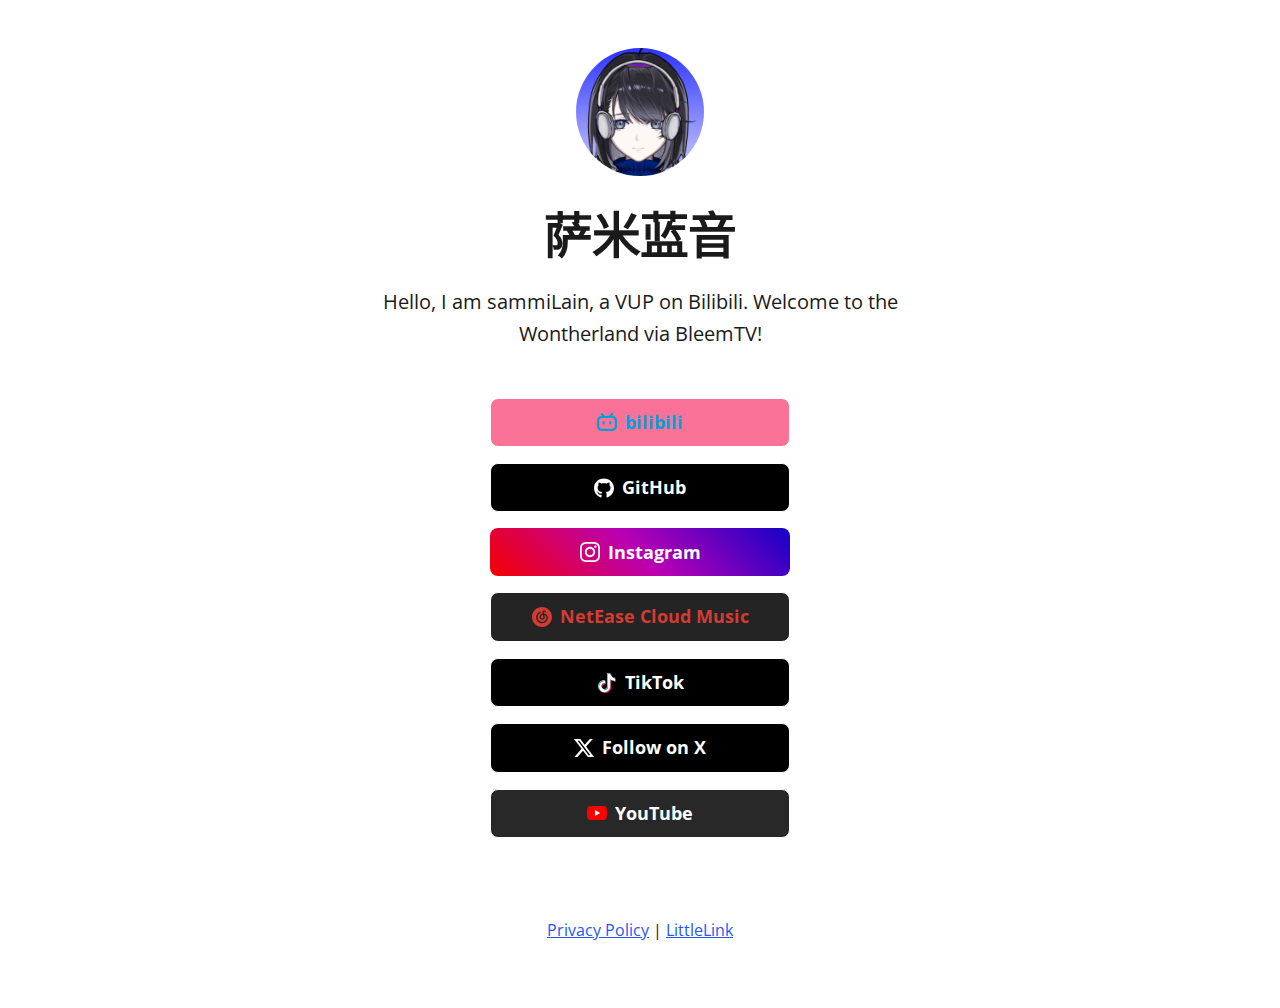
<file: index.html>
<!DOCTYPE html>

<!-- 
  To change the theme, change the class on the html tag below to one of:
  - theme-auto: Automatically switches based on user's system preferences
  - theme-light: Forces light theme
  - theme-dark: Forces dark theme
-->

<html class="theme-auto" lang="zh-CN"> <!-- Update`class="theme-auto" with your preference -->

<head>
  <meta charset="utf-8">
  <meta name="viewport" content="width=device-width, initial-scale=1">

  <!-- Page Title - Change this to your name/brand (50-60 characters recommended) -->
  <title>sammiLain</title>
  <link rel="icon" type="image/x-icon" href="/images/favicon.png"> <!-- Update this with your own favicon -->

  <!-- Meta Description - Write a description (150-160 characters recommended) -->
  <meta name="description" content="Replace this with your own, this appears in search results and when sharing.">

  <!-- Keywords -->
  <meta name="keywords" content="your name, industry, and specialties">

  <!-- Canonical URL - Helps prevent duplicate content issues -->
  <meta rel="canonical" href="https://yourwebsite.com">

  <!-- Author Information -->
  <meta name="author" content="Your Name">

  <!-- Stylesheets -->
  <link rel="stylesheet" href="css/reset.css">
  <link rel="stylesheet" href="css/style.css">
  <link rel="stylesheet" href="css/brands.css">

  <!-- LittleLink Extended Stylesheet (Optional) -->
  <!-- <link rel="stylesheet" href="css/brands-extended.css"> -->
  <!-- Learn more at https://github.com/sethcottle/littlelink-extended.
    Remove comments if you've added LittleLink Extended dependencies -->

  <!-- Favicon -->
  <link rel="icon" href="images/favicon.png" type="image/x-icon" />

</head>

<body>

  <div class="container">
    <div class="column">

      <!-- 
              By default, the Avatar is rounded. Use the following:
              - avatar--rounded: Automatically rounds the image
              - avatar--soft: Slightly rounds the image
              - avatar--none: Removes any rounding

              Be sure to replace the src with your own image path and update the alt text
            -->
      <img class="avatar avatar--rounded" src="images/avatar.png" srcset="images/avatar@2x.png 2x" alt="LittleLink">

      <!-- Replace with your name or brand -->
      <h1>
        <div>萨米蓝音</div>
      </h1>

      <!-- Add a short description about yourself or your brand -->
      <p>Hello, I am sammiLain, a VUP on Bilibili. Welcome to the Wontherland via BleemTV!</p>

      <!-- All your buttons go here -->
      <div class="button-stack" role="navigation">

        <!-- bilibili -->
        <a class="button button-bilibili" href="https://space.bilibili.com/354389571" target="_blank" rel="noopener"
          role="button"><img class="icon" aria-hidden="true" src="images/icons/bilibili-color.svg"
            alt="bilibili icon">bilibili</a>

        <!-- GitHub -->
        <a class="button button-github" href="https://github.com/sammilain" target="_blank" rel="noopener"
          role="button"><img class="icon" aria-hidden="true" src="images/icons/github.svg" alt="GitHub Logo">GitHub</a>

        <!-- Instagram -->
        <a class="button button-instagram" href="https://www.instagram.com/lainsammi" target="_blank" rel="noopener"
          role="button"><img class="icon" aria-hidden="true" src="images/icons/instagram.svg"
            alt="Instagram Logo">Instagram</a>

        <!-- NetEase Cloud Music -->
        <a class="button button-netease-cloud-music" href="https://music.163.com/artist?id=49588515" target="_blank"
          rel="noopener" role="button"><img class="icon" aria-hidden="true"
            src="images/icons/neteasecloudmusic-color.svg" alt="NetEase Cloud Music icon">NetEase Cloud Music</a>

        <!-- TikTok -->
        <a class="button button-tiktok" href="https://www.tiktok.com/@lainsammi" target="_blank" rel="noopener"
          role="button"><img class="icon" aria-hidden="true" src="images/icons/tiktok.svg" alt="TikTok Logo">TikTok</a>

        <!-- X -->
        <a class="button button-x" href="https://x.com/lainsammi" target="_blank" rel="noopener" role="button"><img
            class="icon" aria-hidden="true" src="images/icons/x.svg" alt="X Logo">Follow on X</a>

        <!-- YouTube -->
        <a class="button button-yt" href="https://www.youtube.com/@lainsammi" target="_blank" rel="noopener"
          role="button"><img class="icon" aria-hidden="true" src="images/icons/youtube.svg"
            alt="YouTube Logo">YouTube</a>

      </div>

      <!-- Feel free to add your own footer information, including updating `privacy.html` to reflect how your LittleLink fork is set up -->
      <footer>
        <a href="privacy.html">Privacy Policy</a> | <a href="https://littlelink.io" target="_blank"
          rel="noopener">LittleLink</a>
      </footer>

    </div>
  </div>

</body>

</html>
</file>
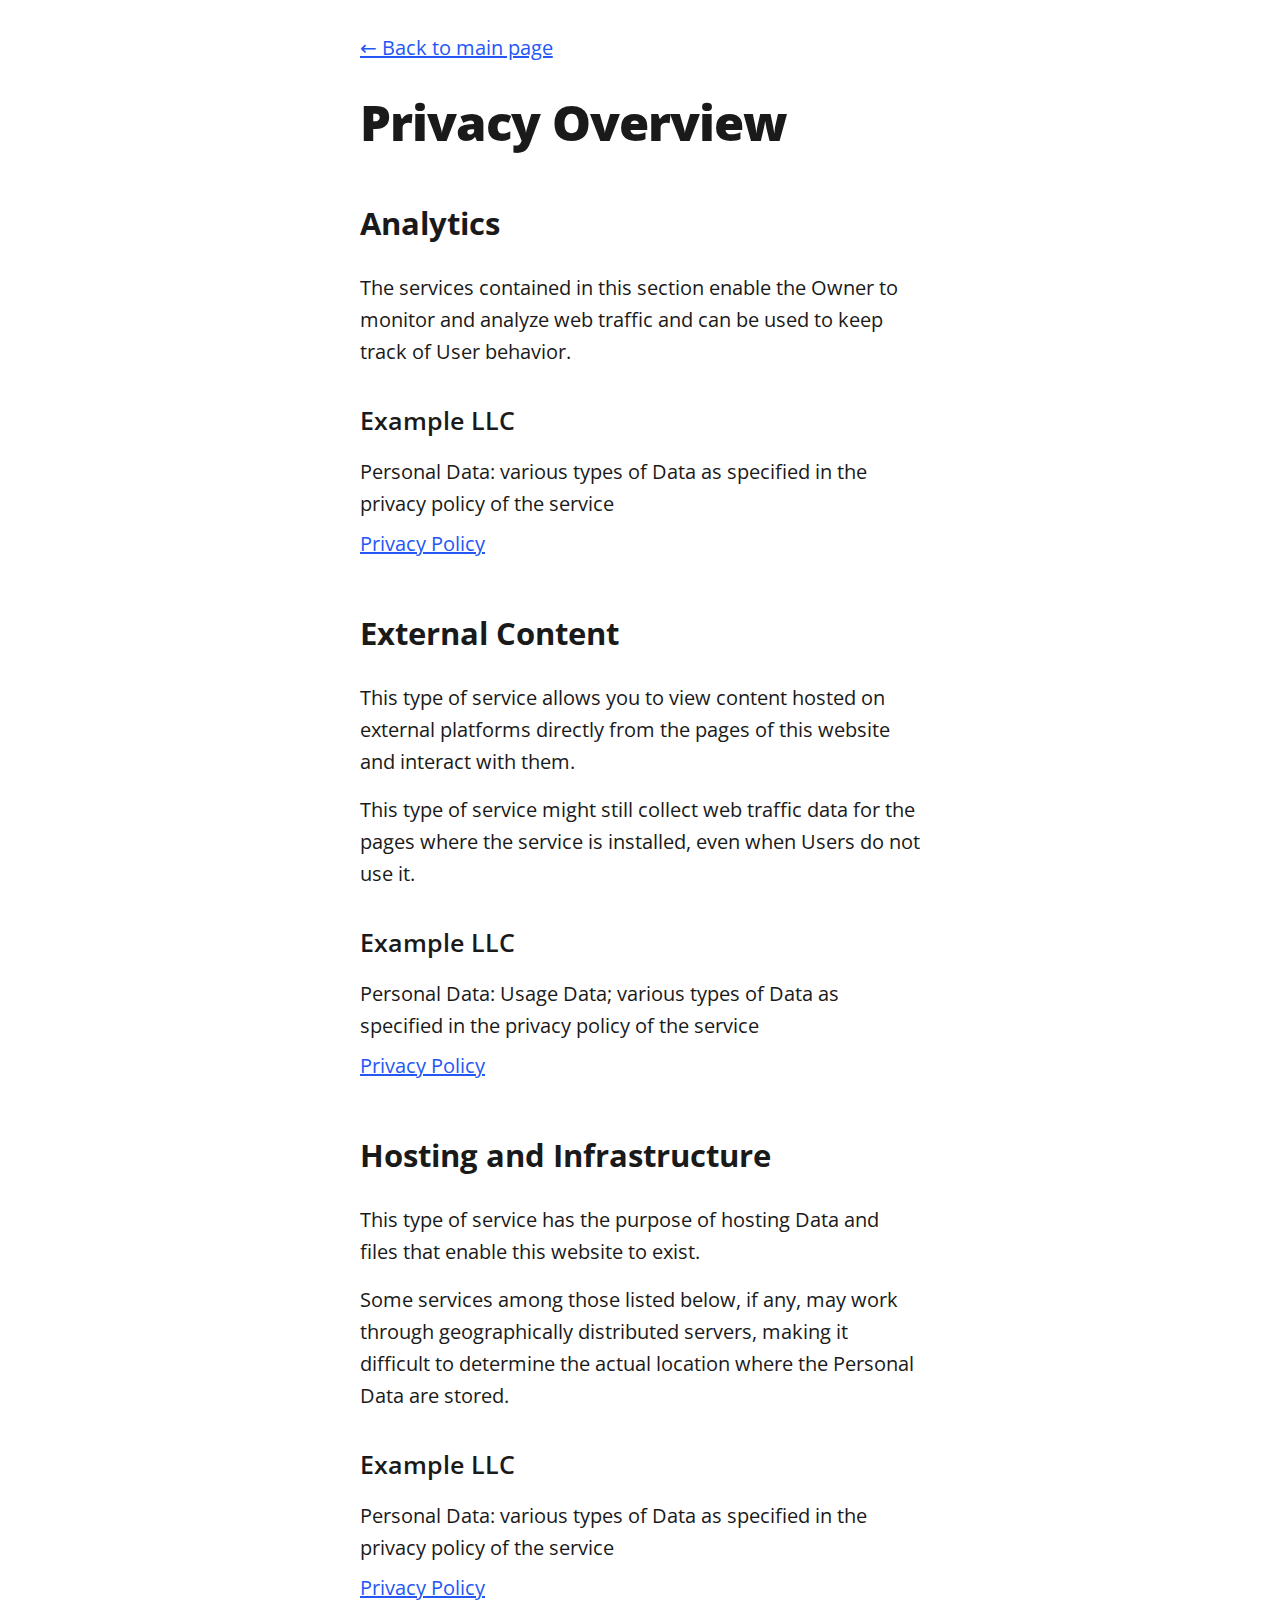
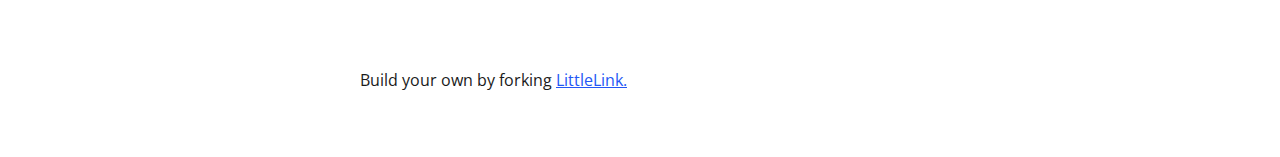
<file: privacy.html>
<!DOCTYPE html>

<!-- 
  To change the theme, change the class on the html tag below to one of:
  - theme-auto: Automatically switches based on user's system preferences
  - theme-light: Forces light theme
  - theme-dark: Forces dark theme
-->

<html class="theme-auto" lang="en"> <!-- Update `class="theme-auto"` with your preference -->

<head>
  <meta charset="utf-8">
  <meta name="viewport" content="width=device-width, initial-scale=1">

  <!-- Page Title - Change this to your name/brand (50-60 characters recommended) -->
  <title>Privacy Policy | LittleLink</title>
  <link rel="icon" type="image/x-icon" href="/images/avatar.png"> <!-- Update this with your own favicon -->


  <!-- Meta Description - Write a description (150-160 characters recommended) -->
  <meta name="description" content="Privacy policy and data collection information for LittleLink">
  <meta name="robots" content="noindex"> <!-- Since this is a utility page -->

  <!-- Stylesheets -->
  <link rel="stylesheet" href="css/reset.css">
  <link rel="stylesheet" href="css/style.css">
  <link rel="stylesheet" href="css/brands.css">

</head>

<body>
  <div class="container-left" role="main">
    <div class="column">
      <nav role="navigation">
        <a href="index.html" aria-label="Back to homepage">← Back to main page</a>
      </nav>

      <h1>Privacy Overview</h1>

      <section aria-labelledby="analytics-heading">
        <h2 id="analytics-heading">Analytics</h2>
        <p>The services contained in this section enable the Owner to monitor and analyze web traffic and can be used to
          keep track of User behavior.</p>

        <h3>Example LLC</h3>
        <ul role="list">
          <li>Personal Data: various types of Data as specified in the privacy policy of the service</li>
          <li><a href="https://example.com/privacy/" target="_blank" rel="noopener">Privacy Policy</a></li>
        </ul>
      </section>

      <section aria-labelledby="external-content-heading">
        <h2 id="external-content-heading">External Content</h2>
        <p>This type of service allows you to view content hosted on external platforms directly from the pages of this
          website and interact with them.</p>
        <p>This type of service might still collect web traffic data for the pages where the service is installed, even
          when Users do not use it.</p>

        <h3>Example LLC</h3>
        <ul role="list">
          <li>Personal Data: Usage Data; various types of Data as specified in the privacy policy of the service</li>
          <li><a href="https://example.com/privacy/" target="_blank" rel="noopener">Privacy Policy</a></li>
        </ul>
      </section>

      <section aria-labelledby="hosting-heading">
        <h2 id="hosting-heading">Hosting and Infrastructure</h2>
        <p>This type of service has the purpose of hosting Data and files that enable this website to exist.</p>
        <p>Some services among those listed below, if any, may work through geographically distributed servers, making
          it difficult to determine the actual location where the Personal Data are stored.</p>

        <h3>Example LLC</h3>
        <ul role="list">
          <li>Personal Data: various types of Data as specified in the privacy policy of the service</li>
          <li><a href="https://example.com/privacy" target="_blank" rel="noopener">Privacy Policy</a></li>
        </ul>
      </section>

      <footer>
        <p>Build your own by forking <a href="https://littlelink.io" target="_blank" rel="noopener">LittleLink.</a></p>
      </footer>
    </div>
  </div>

</body>

</html>
</file>
<file: css/style.css>
/*
* LittleLink
* https://littlelink.io
* Free to use under the MIT license
* http://www.opensource.org/licenses/mit-license.php
*/

/* Base Typography Settings
–––––––––––––––––––––––––––––––––––––––––––––––––– */
:root {
	font-size: 16px;
}

/* Grid
  –––––––––––––––––––––––––––––––––––––––––––––––––– */
.container {
	position: relative;
	width: 100%;
	max-width: 37.5rem;
	/* 600px */
	text-align: center;
	margin: 0 auto;
	padding: 3rem 1.25rem 0 1.25rem;
	box-sizing: border-box;
}

.container-left {
	position: relative;
	width: 100%;
	max-width: 37.5rem;
	text-align: left;
	margin: 0 auto;
	padding: 0 1.25rem;
	box-sizing: border-box;
}

.container-left p {
	margin-bottom: 1rem;
	/* 16px space between paragraphs */
}

.column {
	position: center;
	width: 100%;
	float: center;
	box-sizing: border-box;
}

/* For devices larger than 400px */
@media (min-width:25rem) {

	/* 400px */
	.container {
		width: 85%;
		padding-left: 0;
		padding-right: 0;
	}
}

/* For devices larger than 550px */
@media (min-width:34.375rem) {

	/* 550px */
	.container {
		width: 80%;
	}

	.column,
	.columns {
		margin-left: 0;
	}

	.column:first-child,
	.columns:first-child {
		margin-left: 0;
	}
}

/* Base Styles
  –––––––––––––––––––––––––––––––––––––––––––––––––– */
body {
	margin: 0;
	padding: 0;
	background-color: #ffffff;
	color: #1a1a1a;
	font-family: "Open Sans", system-ui;
	font-size: 1.125rem;
	/* 18px */
	font-weight: 400;
	line-height: 1.6;
}

/* Typography
  –––––––––––––––––––––––––––––––––––––––––––––––––– */
h1 {
	margin: 0 0 0.5rem 0;
	font-size: 3rem;
	/* 48px */
	font-weight: 800;
	line-height: 1;
	letter-spacing: 0;
	word-wrap: break-word;
	overflow-wrap: break-word;
	hyphens: auto;
	/* Delete this to remove automatic hyphen on line break */
}

.container p {
	margin: 0 0 2rem 0;
}

/* Base Typography Settings
–––––––––––––––––––––––––––––––––––––––––––––––––– */
/* Base size - 16px browser default */
:root {
	font-size: 16px;
	/* Using a 1.25 modular scale for typography */
	--scale-0: 1rem;
	/* 16px */
	--scale-1: 1.25rem;
	/* 20px */
	--scale-2: 1.563rem;
	/* 25px */
	--scale-3: 1.953rem;
	/* 31px */
	--scale-4: 2.441rem;
	/* 39px */
	--scale-5: 3.052rem;
	/* 49px */

	/* Spacing units */
	--spacing-xs: 0.5rem;
	/* 8px */
	--spacing-s: 1rem;
	/* 16px */
	--spacing-m: 1.5rem;
	/* 24px */
	--spacing-l: 2rem;
	/* 32px */
	--spacing-xl: 3rem;
	/* 48px */
	--spacing-xxl: 4rem;
	/* 64px */
}

/* Avatar */
.avatar {
	width: 8rem;
	/* 128px */
	height: 8rem;
	border-radius: 50%;
	object-fit: cover;
	background-position: center;
	margin-bottom: var(--spacing-l);
	margin-left: auto;
	margin-right: auto;
	display: block;
}

/* Typography Scale */
h1 {
	margin: 0 0 var(--spacing-m) 0;
	font-size: var(--scale-5);
	/* ~49px */
	font-weight: 800;
	line-height: 1.1;
	letter-spacing: -0.02em;
	word-wrap: break-word;
	overflow-wrap: break-word;
}

body {
	font-size: var(--scale-1);
	/* 20px */
	line-height: 1.6;
}

.container p {
	margin: 0 0 var(--spacing-xl) 0;
	font-size: var(--scale-1);
	line-height: 1.6;
}

/* Container spacing */
.container {
	padding: var(--spacing-xl) var(--spacing-m) 0 var(--spacing-m);
	text-align: center;
}

/* Footer */
footer {
	margin: var(--spacing-xxl) 0;
	/* 4rem (64px) top and bottom */
	font-size: var(--scale-0);
}

/* Responsive adjustments */
@media (max-width:34.375rem) {

	/* 550px */
	h1 {
		font-size: var(--scale-4);
	}

	body {
		font-size: var(--scale-0);
	}

	.container p {
		font-size: var(--scale-0);
	}

	.avatar {
		margin-bottom: var(--spacing-m);
	}

	footer {
		margin: var(--spacing-xl) 0;
		/* 3rem (48px) top and bottom */
	}
}

/* Links
  –––––––––––––––––––––––––––––––––––––––––––––––––– */
a {
	color: #2457F5;
	text-decoration: underline;
}

a:hover {
	color: #083BDA;
}

/* Buttons
–––––––––––––––––––––––––––––––––––––––––––––––––– */
.button,
button {
	display: inline-flex;
	align-items: center;
	justify-content: center;
	width: 18.75rem;
	/* 300px */
	min-height: 3rem;
	/* 48px */
	padding: 0.75rem 1rem;
	/* 12px ; 16px */
	font-size: 1.125rem;
	/* 18px */
	font-weight: 700;
	text-decoration: none;
	white-space: normal;
	background-color: var(--button-background, transparent);
	color: var(--button-text, #000000);
	border: var(--button-border, none);
	border-radius: 0.5rem;
	cursor: pointer;
	box-sizing: border-box;
	hyphens: auto;
	/* Delete this to remove automatic hyphen on line break */
	margin-bottom: 1rem;
	text-align: center;
	line-height: 1.3;
}

/* Icons
–––––––––––––––––––––––––––––––––––––––––––––––––– */
.icon {
	width: 1.25rem;
	height: 1.25rem;
	margin-right: 0.5rem;
	flex-shrink: 0;
}

/* Avatar
  –––––––––––––––––––––––––––––––––––––––––––––––––– */
.avatar {
	width: 8rem;
	/* 128px */
	height: 8rem;
	object-fit: cover;
	background-position: center;
	margin-bottom: var(--spacing-l);
}

/* Modifier for no avatar rounding */
.avatar--none {
	border-radius: 0%;
}

/* Modifier for rounded avatar */
.avatar--rounded {
	border-radius: 50%;
}

/* Modifier for slightly rounded corners */
.avatar--soft {
	border-radius: 0.5rem;
	/* 8px rounded corners */
}

/* Theme System
  –––––––––––––––––––––––––––––––––––––––––––––––––– */
/* Light theme is default above */

/* Dark theme */
:root.theme-dark {
	color-scheme: dark;
}

:root.theme-dark :focus-visible {
	outline: 2px solid #4899F7;
	outline-offset: 2px;
}

:root.theme-dark body {
	background-color: #121212;
	color: #ffffff;
}

:root.theme-dark a:not(.button) {
	color: #4899F7;
}

:root.theme-dark a:not(.button):hover {
	color: #7AB8FF;
}

/* Auto theme */
:root.theme-auto {
	color-scheme: light dark;
}

@media (prefers-color-scheme:dark) {
	:root.theme-auto body {
		background-color: #121212;
		color: #ffffff;
	}

	:root.theme-auto :focus-visible {
		outline: 2px solid #4899F7;
		outline-offset: 2px;
	}

	:root.theme-auto a:not(.button) {
		color: #4899F7;
	}

	:root.theme-auto a:not(.button):hover {
		color: #7AB8FF;
	}
}

/* Button Text Color Override
    –––––––––––––––––––––––––––––––––––––––––––––––––– */
.button:hover,
button:hover {
	color: var(--button-text);
}

/* Responsive Typography
  –––––––––––––––––––––––––––––––––––––––––––––––––– */
@media (max-width:34.375rem) {

	/* 550px */
	h1 {
		font-size: 2rem;
		/* 32px */
	}

	body {
		font-size: 1rem;
		/* 16px */
	}
}

/* Privacy Page Styles
  –––––––––––––––––––––––––––––––––––––––––––––––––– */
nav {
	margin: var(--spacing-l) 0;
	text-align: left;
}

section {
	margin: var(--spacing-xl) 0;
	text-align: left;
}

h2 {
	font-size: var(--scale-3);
	font-weight: 700;
	margin-bottom: var(--spacing-m);
}

h3 {
	font-size: var(--scale-2);
	font-weight: 600;
	margin: var(--spacing-l) 0 var(--spacing-s) 0;
}

ul {
	list-style: none;
	padding: 0;
	margin: 0 0 var(--spacing-m) 0;
}

ul li {
	margin-bottom: var(--spacing-xs);
}

/* Privacy page specific responsive adjustments */
@media (max-width:34.375rem) {
	h2 {
		font-size: var(--scale-2);
	}

	h3 {
		font-size: var(--scale-1);
	}

	section {
		margin: var(--spacing-l) 0;
	}
}

/* Font Face Definitions
  –––––––––––––––––––––––––––––––––––––––––––––––––– */
@font-face {
	font-display: swap;
	font-family: 'Open Sans';
	font-style: normal;
	font-weight: 400;
	src: url('../fonts/open-sans-v34-vietnamese_latin-ext_latin_hebrew_greek-ext_greek_cyrillic-ext_cyrillic-regular.eot');
	src: url('../fonts/open-sans-v34-vietnamese_latin-ext_latin_hebrew_greek-ext_greek_cyrillic-ext_cyrillic-regular.eot?#iefix') format('embedded-opentype'), url('../fonts/open-sans-v34-vietnamese_latin-ext_latin_hebrew_greek-ext_greek_cyrillic-ext_cyrillic-regular.woff2') format('woff2'), url('../fonts/open-sans-v34-vietnamese_latin-ext_latin_hebrew_greek-ext_greek_cyrillic-ext_cyrillic-regular.woff') format('woff'), url('../fonts/open-sans-v34-vietnamese_latin-ext_latin_hebrew_greek-ext_greek_cyrillic-ext_cyrillic-regular.ttf') format('truetype'), url('../fonts/open-sans-v34-vietnamese_latin-ext_latin_hebrew_greek-ext_greek_cyrillic-ext_cyrillic-regular.svg#OpenSans') format('svg');
}

@font-face {
	font-display: swap;
	font-family: 'Open Sans';
	font-style: normal;
	font-weight: 600;
	src: url('../fonts/open-sans-v34-vietnamese_latin-ext_latin_hebrew_greek-ext_greek_cyrillic-ext_cyrillic-600.eot');
	src: url('../fonts/open-sans-v34-vietnamese_latin-ext_latin_hebrew_greek-ext_greek_cyrillic-ext_cyrillic-600.eot?#iefix') format('embedded-opentype'), url('../fonts/open-sans-v34-vietnamese_latin-ext_latin_hebrew_greek-ext_greek_cyrillic-ext_cyrillic-600.woff2') format('woff2'), url('../fonts/open-sans-v34-vietnamese_latin-ext_latin_hebrew_greek-ext_greek_cyrillic-ext_cyrillic-600.woff') format('woff'), url('../fonts/open-sans-v34-vietnamese_latin-ext_latin_hebrew_greek-ext_greek_cyrillic-ext_cyrillic-600.ttf') format('truetype'), url('../fonts/open-sans-v34-vietnamese_latin-ext_latin_hebrew_greek-ext_greek_cyrillic-ext_cyrillic-600.svg#OpenSans') format('svg');
}

@font-face {
	font-display: swap;
	font-family: 'Open Sans';
	font-style: normal;
	font-weight: 700;
	src: url('../fonts/open-sans-v34-vietnamese_latin-ext_latin_hebrew_greek-ext_greek_cyrillic-ext_cyrillic-700.eot');
	src: url('../fonts/open-sans-v34-vietnamese_latin-ext_latin_hebrew_greek-ext_greek_cyrillic-ext_cyrillic-700.eot?#iefix') format('embedded-opentype'), url('../fonts/open-sans-v34-vietnamese_latin-ext_latin_hebrew_greek-ext_greek_cyrillic-ext_cyrillic-700.woff2') format('woff2'), url('../fonts/open-sans-v34-vietnamese_latin-ext_latin_hebrew_greek-ext_greek_cyrillic-ext_cyrillic-700.woff') format('woff'), url('../fonts/open-sans-v34-vietnamese_latin-ext_latin_hebrew_greek-ext_greek_cyrillic-ext_cyrillic-700.ttf') format('truetype'), url('../fonts/open-sans-v34-vietnamese_latin-ext_latin_hebrew_greek-ext_greek_cyrillic-ext_cyrillic-700.svg#OpenSans') format('svg');
}

@font-face {
	font-display: swap;
	font-family: 'Open Sans';
	font-style: normal;
	font-weight: 800;
	src: url('../fonts/open-sans-v34-vietnamese_latin-ext_latin_hebrew_greek-ext_greek_cyrillic-ext_cyrillic-800.eot');
	src: url('../fonts/open-sans-v34-vietnamese_latin-ext_latin_hebrew_greek-ext_greek_cyrillic-ext_cyrillic-800.eot?#iefix') format('embedded-opentype'), url('../fonts/open-sans-v34-vietnamese_latin-ext_latin_hebrew_greek-ext_greek_cyrillic-ext_cyrillic-800.woff2') format('woff2'), url('../fonts/open-sans-v34-vietnamese_latin-ext_latin_hebrew_greek-ext_greek_cyrillic-ext_cyrillic-800.woff') format('woff'), url('../fonts/open-sans-v34-vietnamese_latin-ext_latin_hebrew_greek-ext_greek_cyrillic-ext_cyrillic-800.ttf') format('truetype'), url('../fonts/open-sans-v34-vietnamese_latin-ext_latin_hebrew_greek-ext_greek_cyrillic-ext_cyrillic-800.svg#OpenSans') format('svg');
}
</file>
<file: css/brands.css>
/*
* LittleLink Button Styles
* https://littlelink.io
* Free to use under the MIT license
* http://www.opensource.org/licenses/mit-license.php
*/

/* Brand Button Base Styles
–––––––––––––––––––––––––––––––––––––––––––––––––– */
/* Only include brand-specific button styling here */
.button,
button {
	color: var(--button-text, #000000);
	background-color: var(--button-background, transparent);
	border: var(--button-border, none);
	transition: filter 0.2s ease, transform 0.2s ease;
}

/* Global Button Hover Effect
–––––––––––––––––––––––––––––––––––––––––––––––––– */
.button:hover,
button:hover {
	filter: brightness(90%);
	transform: translateY(-1px);
}

/* Button Icons
–––––––––––––––––––––––––––––––––––––––––––––––––– */
.icon {
	filter: var(--icon-filter, none);
}

/* Brand-Specific Styles
–––––––––––––––––––––––––––––––––––––––––––––––––– */

/* Default */
.button.button-default {
	--button-text: #ffffff;
	--button-background: #2457F5;
	--button-border: 1px solid #ffffff;
}

/* Amazon */
.button-amazon {
	--button-text: #000000;
	--button-background: #FFFFFF;
	--button-border: 1px solid #212121;
}

/* Amazon Music */
.button-amazon-music {
	--button-text: #000000;
	--button-background: #25D1DA;
}

/* Apple App Store */
.button-appstore {
	--button-text: #FFFFFF;
	--button-background: #000000;
	--button-border: 1px solid #FFFFFF;
}

/* Apple Invites */
.button-invites {
	--button-text: #FFFFFF;
	--button-background: #000000;
	--button-border: 1px solid #FFFFFF;
}

/* Apple Music */
.button-apple-music {
	--button-text: #ffffff;
	--button-background: #000000;
	--button-border: 1px solid #FFFFFF;
}

/* Apple Music Alt */
.button-apple-music-alt {
	--button-text: #ffffff;
	background-image: linear-gradient(to bottom, #FB5C74, #FA233B);
}

/* Apple Podcasts */
.button-apple-podcasts {
	--button-text: #ffffff;
	--button-background: #000000;
	--button-border: 1px solid #FFFFFF;
}

/* Apple Podcasts Alt */
.button-apple-podcasts-alt {
	--button-text: #ffffff;
	background-image: linear-gradient(to bottom, #F452FF, #832BC1);
}

/* Bandcamp */
.button-bandcamp {
	--button-text: #ffffff;
	--button-background: #1d9fc3;
}

/* Behance */
.button-behance {
	--button-text: #ffffff;
	--button-background: #0057FF;
	--button-border: 1px solid #FFFFFF;
}

/* bilibili */
.button-bilibili {
	--button-text: #00a1d6;
	--button-background: #fb7299;
	--button-border: 1px solid #FFFFFF;
}

/* Bluesky */
.button-bluesky {
	--button-text: #FFFFFF;
	--button-background: #1185FE;
}

/* Bluesky Alt */
.button-bluesky-alt {
	--button-text: #000000;
	--button-background: #FFFFFF;
	--button-border: 1px solid #000000;
}

/* Buy Me a Coffee */
.button-coffee {
	--button-text: #000000;
	--button-background: #ffdd00;
}

/* Cal.com */
.button-cal {
	--button-text: #FFFFFF;
	--button-background: #292929;
	--button-border: 1px solid #FFFFFF;
}

/* Calendly */
.button-calendly {
	--button-text: #FFFFFF;
	--button-background: #006BFF;
}

/* Cash App */
.button-cash-app {
	--button-text: #ffffff;
	background-image: linear-gradient(to bottom, #00d64b, #00c244);
}

/* dev.to */
.button-dev-to {
	--button-text: #000000;
	--button-background: #f5f5f5;
	--button-border: 1px solid #212121;
}

/* Discogs */
.button-discogs {
	--button-text: #000000;
	--button-background: #FFFFFF;
	--button-border: 1px solid #000000;
}

/* Discogs Alt */
.button-discogs-alt {
	--button-text: #FFFFFF;
	--button-background: #000000;
	--button-border: 1px solid #FFFFFF;
}

/* Discord */
.button-discord {
	--button-text: #ffffff;
	--button-background: #5865F2;
}

/* Dribbble */
.button-dribbble {
	--button-text: #000000;
	--button-background: #FFFFFF;
	--button-border: 1px solid #212121;
}

/* Etsy */
.button-etsy {
	--button-text: #ffffff;
	--button-background: #F45800;
}

/* Facebook */
.button-faceb {
	--button-text: #ffffff;
	--button-background: #0866FF;
}

/* Facebook Messenger */
.button-messenger {
	--button-text: #ffffff;
	--button-background: #0866FF;
}

/* Figma */
.button-figma {
	--button-text: #ffffff;
	--button-background: #000000;
	--button-border: 1px solid #FFFFFF;
}

/* Fiverr */
.button-fiverr {
	--button-text: #ffffff;
	--button-background: #1DBF73;
}

/* Flickr */
.button-flickr {
	--button-text: #ffffff;
	--button-background: #000000;
	--button-border: 1px solid #FFFFFF;
}

/* GitHub */
.button-github {
	--button-text: #ffffff;
	--button-background: #000000;
	--button-border: 1px solid #FFFFFF;
}

/* GitLab */
.button-gitlab {
	--button-text: #ffffff;
	--button-background: #6151b2;
}

/* GoFundMe */
.button-gofundme {
	--button-text: #ffffff;
	--button-background: #02A95C;
}

/* Goodreads */
.button-goodreads {
	--button-text: #333333;
	--button-background: #f3f1e6;
	--button-border: 1px solid #212121;
}

/* Google Black */
.button-google-black {
	--button-text: #FFFFFF;
	--button-background: #000000;
	--button-border: 1px solid #FFFFFF;
}

/* Google Play Store */
.button-playstore {
	--button-text: #FFFFFF;
	--button-background: #000000;
	--button-border: 1px solid #FFFFFF;
}

/* Google Scholar */
.button-google-scholar {
	--button-text: #000000;
	--button-background: #FFFFFF;
	--button-border: 1px solid #212121;
}

/* Hashnode */
.button-hashnode {
	--button-text: #000000;
	--button-background: #ffffff;
	--button-border: 1px solid #212121;
}

/* Instagram */
.button-instagram {
	--button-text: #ffffff;
	background-image: linear-gradient(-135deg, #1400c8, #b900b4, #f50000);
}

/* Kick */
.button-kick {
	--button-text: #ffffff;
	--button-background: #000000;
	--button-border: 1px solid #ffffff;
}

/* Kick Alt */
.button-kick-alt {
	--button-text: #000000;
	--button-background: #01e701;
}

/* Kickstarter */
.button-kickstarter {
	--button-text: #ffffff;
	--button-background: #05ce78;
}

/* Kit */
.button-kit {
	--button-text: #ffffff;
	--button-background: #000000;
	--button-border: 1px solid #FFFFFF;
}

/* Ko-fi */
.button-ko-fi {
	--button-text: #ffffff;
	--button-background: #000000;
	--button-border: 1px solid #FFFFFF;
}

/* Last.fm */
.button-last-fm {
	--button-text: #ffffff;
	--button-background: #D51007;
}

/* Letterboxd */
.button-letterboxd {
	--button-text: #ffffff;
	--button-background: #2c3440;
	--button-border: 1px solid #FFFFFF;
}

/* Line */
.button-line {
	--button-text: #FFFFFF;
	--button-background: #06C755;
}

/* LinkedIn */
.button-linked {
	--button-text: #ffffff;
	--button-background: #2867b2;
}

/* Mailchimp */
.button-mailchimp {
	--button-text: #000000;
	--button-background: #FFE01B;
}

/* Mastodon */
.button-mastodon {
	--button-text: #ffffff;
	--button-background: #17063B;
	--button-border: 1px solid #FFFFFF;
}

/* Matrix */
.button-matrix {
	--button-text: #000000;
	--button-background: #ffffff;
	--button-border: 1px solid #000000;
}

/* Meetup */
.button-meetup {
	--button-text: #000000;
	--button-background: #ffffff;
	--button-border: 1px solid #000000;
}

/* Meetup Alt */
.button-meetup-alt {
	--button-text: #ffffff;
	--button-background: #ED1C40;
}

/* Medium */
.button-medium {
	--button-text: #ffffff;
	--button-background: #000000;
	--button-border: 1px solid #FFFFFF;
}

/* Microsoft */
.button-microsoft {
	--button-text: #ffffff;
	--button-background: #000000;
	--button-border: 1px solid #FFFFFF;
}

/* NetEase Cloud Music */
.button-netease-cloud-music {
	--button-text: #d43c33;
	--button-background: #242424;
	--button-border: 1px solid #FFFFFF;
}

/* Notion */
.button-notion {
	--button-text: #000000;
	--button-background: #ffffff;
	--button-border: 1px solid #212121;
}

/* Obsidian */
.button.button-obsidian {
	--button-text: #ffffff;
	--button-background: #262626;
	--button-border: 1px solid #ffffff;
}

/* OnlyFans */
.button-onlyfans {
	--button-text: #ffffff;
	--button-background: #00AEEF;
}

/* Patreon */
.button-patreon {
	--button-text: #ffffff;
	--button-background: #000000;
	--button-border: 1px solid #FFFFFF;
}

/* PayPal */
.button-paypal {
	--button-text: #ffffff;
	--button-background: #002991;
	--button-border: 1px solid #FFFFFF;
}

/* Pinterest */
.button-pinterest {
	--button-text: #000000;
	--button-background: #ffffff;
	--button-border: 1px solid #212121;
}

/* Product Hunt */
.button-product-hunt {
	--button-text: #000000;
	--button-background: #ffffff;
	--button-border: 1px solid #212121;
}

/* Reddit */
.button-reddit {
	--button-text: #FFFFFF;
	--button-background: #FF4500;
}

/* Shop */
.button-shop {
	--button-text: #ffffff;
	--button-background: #5A31F4;
}

/* Signal */
.button-signal {
	--button-text: #ffffff;
	--button-background: #3B45FD;
}

/* Signal Alt */
.button-signal-alt {
	--button-text: #3B45FD;
	--button-background: #E3E8FE;
	--button-border: 1px solid #000000;
}

/* Slack */
.button-slack {
	--button-text: #000000;
	--button-background: #FFFFFF;
	--button-border: 1px solid #212121;
}

/* Snapchat */
.button-snapchat {
	--button-text: #000000;
	--button-background: #fffc00;
}

/* SoundCloud */
.button-soundcloud {
	--button-text: #ffffff;
	--button-background: #ff5500;
}

/* Spotify */
.button-spotify {
	--button-text: #191414;
	--button-background: #1db954;
}

/* Spotify Alt */
.button-spotify-alt {
	--button-text: #FFFFFF;
	--button-background: #191414;
	--button-border: 1px solid #FFFFFF;
}

/* Square */
.button-square {
	--button-text: #FFFFFF;
	--button-background: #006AFF;
}

/* Stack Overflow */
.button-stack-overflow {
	--button-text: #000000;
	--button-background: #FFFFFF;
	--button-border: 1px solid #000000;
}

/* Steam */
.button-steam {
	--button-text: #ffffff;
	background-image: linear-gradient(90deg, #08BBFF, #2B75FF);
}

/* Steam Alt */
.button-steam-alt {
	--button-text: #ffffff;
	background-image: linear-gradient(90deg, #09172a, #072a57, #0c5085);
	--button-border: 1px solid #FFFFFF;
}

/* Strava */
.button-strava {
	--button-text: #ffffff;
	--button-background: #fc5200;
}

/* Substack */
.button-substack {
	--button-text: #ffffff;
	--button-background: #FF6719;
}

/* Telegram */
.button-telegram {
	--button-text: #ffffff;
	--button-background: #3faee8;
}

/* Threads */
.button-threads {
	--button-text: #FFFFFF;
	--button-background: #000000;
	--button-border: 1px solid #FFFFFF;
}

/* Threema */
.button-threema {
	--button-text: #000000;
	--button-background: #3fe669;
}

/* TikTok */
.button-tiktok {
	--button-text: #ffffff;
	--button-background: #000000;
	--button-border: 1px solid #FFFFFF;
}

/* Trello */
.button-trello {
	--button-text: #ffffff;
	--button-background: #0065ff;
}

/* Tumblr */
.button-tumb {
	--button-text: #ffffff;
	--button-background: #131313;
	--button-border: 1px solid #FFFFFF;
}

/* Twitch */
.button-twitch {
	--button-text: #ffffff;
	--button-background: #9146ff;
}

/* Unsplash */
.button-unsplash {
	--button-text: #000000;
	--button-background: #ffffff;
	--button-border: 1px solid #212121;
}

/* Venmo */
.button-venmo {
	--button-text: #ffffff;
	--button-background: #008CFF;
}

/* Vimeo */
.button-vimeo {
	--button-text: #ffffff;
	--button-background: #1ab7ea;
}

/* VSCO */
.button-vsco {
	--button-text: #FFFFFF;
	--button-background: #000000;
	--button-border: 1px solid #FFFFFF;
}

/* WhatsApp */
.button-whatsapp {
	--button-text: #ffffff;
	--button-background: #455a64;
}

/* WordPress */
.button-wordpress {
	--button-text: #ffffff;
	--button-background: #3858E9;
}

/* X */
.button-x {
	--button-text: #FFFFFF;
	--button-background: #000000;
	--button-border: 1px solid #FFFFFF;
}

/* YouTube */
.button-yt {
	--button-text: #ffffff;
	--button-background: #282828;
	--button-border: 1px solid #FFFFFF;
}

/* YouTube Alt */
.button-yt-alt {
	--button-text: #ffffff;
	--button-background: #FF0000;
}

/* Zoom */
.button-zoom {
	--button-text: #ffffff;
	--button-background: #0B5CFF;
	--button-border: 1px solid #FFFFFF;
}
</file>
